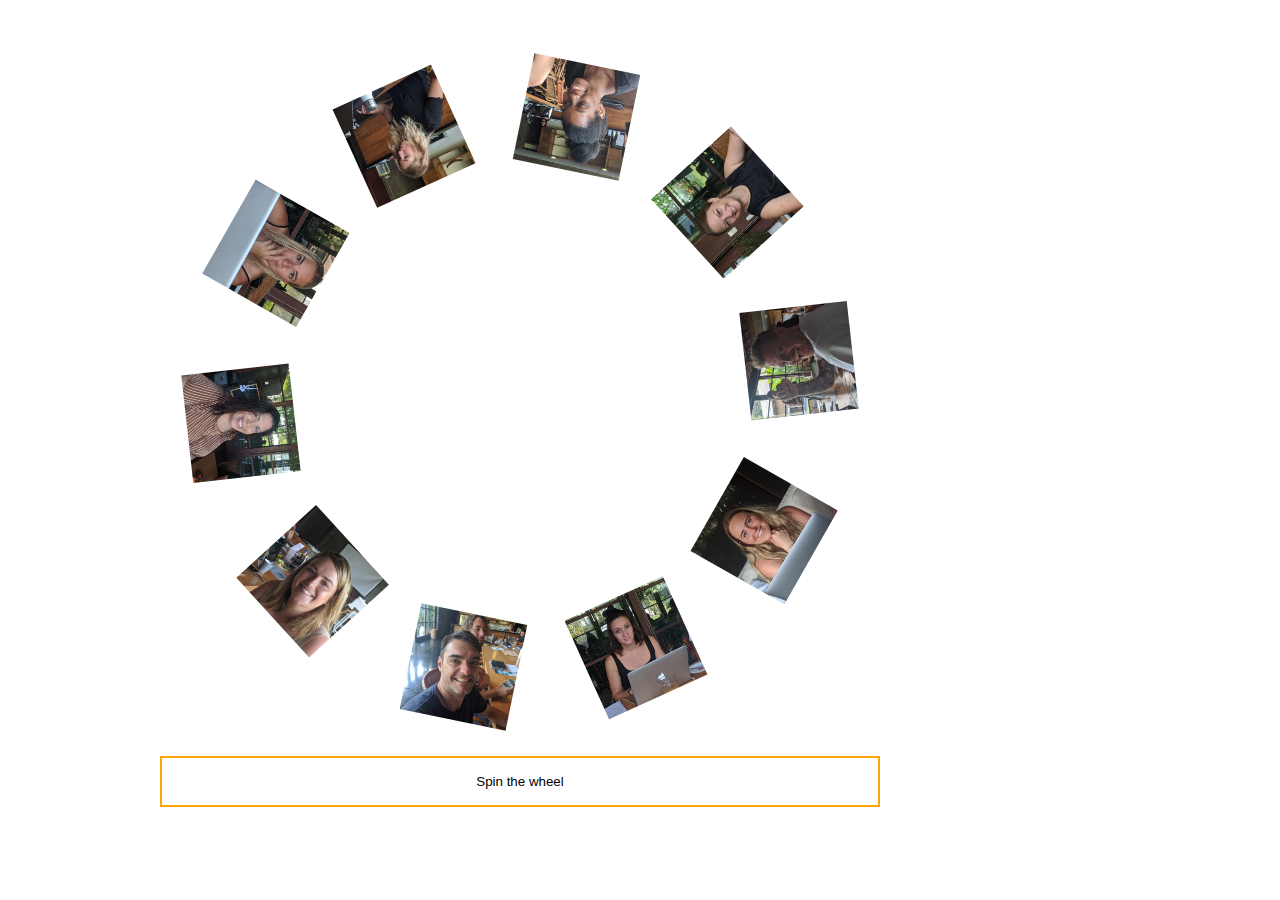
<file: index-nojekyll.html>
<!DOCTYPE html>
<html>
  <head>
    <title>Wheel of Misfortune</title>
    <link rel="stylesheet" href="style.css">
  </head>
  <body>
    <div id="wom">
      <div id="wheel-container">
        <canvas id="wheel"></canvas>
      </div>
      <div>
        <button class="button">Spin the wheel</button>
      </div>
    </div>

    <div id="tiles">
      <img id="" src="img/gus.jpg">
      <img id="" src="img/cheynee.jpg">
      <img id="" src="img/lexi.jpg">
      <img id="" src="img/ivana.jpg">
      <img id="" src="img/rachel.jpg">
      <img id="" src="img/steffi.jpg">
      <img id="" src="img/pippa.jpg">
      <img id="" src="img/jamie.jpg">
      <img id="" src="img/karen.jpg">
      <img id="" src="img/leah.jpg">
    </div>

    <script src="wom.js"></script>

    <script>
      window.addEventListener("load", function() {
        new Wheel("#wheel", "#tiles img", "button");
      });
    </script>
  </body>
</html>
</file>
<file: style.css>
* {
  padding: 0;
  margin: 0;
  box-sizing: border-box;
}

body {
  max-width: 64em;
  margin: auto;
  padding: 2rem;
}

button {
  padding: 1rem;
  border: 2px solid orange;
  background-color: white;
}

button:hover {
  color: white;
  background-color: orange;
  border-color: 2px solid rgba(0, 0, 0, .25);
}

button:disabled {
  color: white;
  background-color: grey;
  border: 2px solid grey;
}

#tiles {
  display: none;
}
</file>
